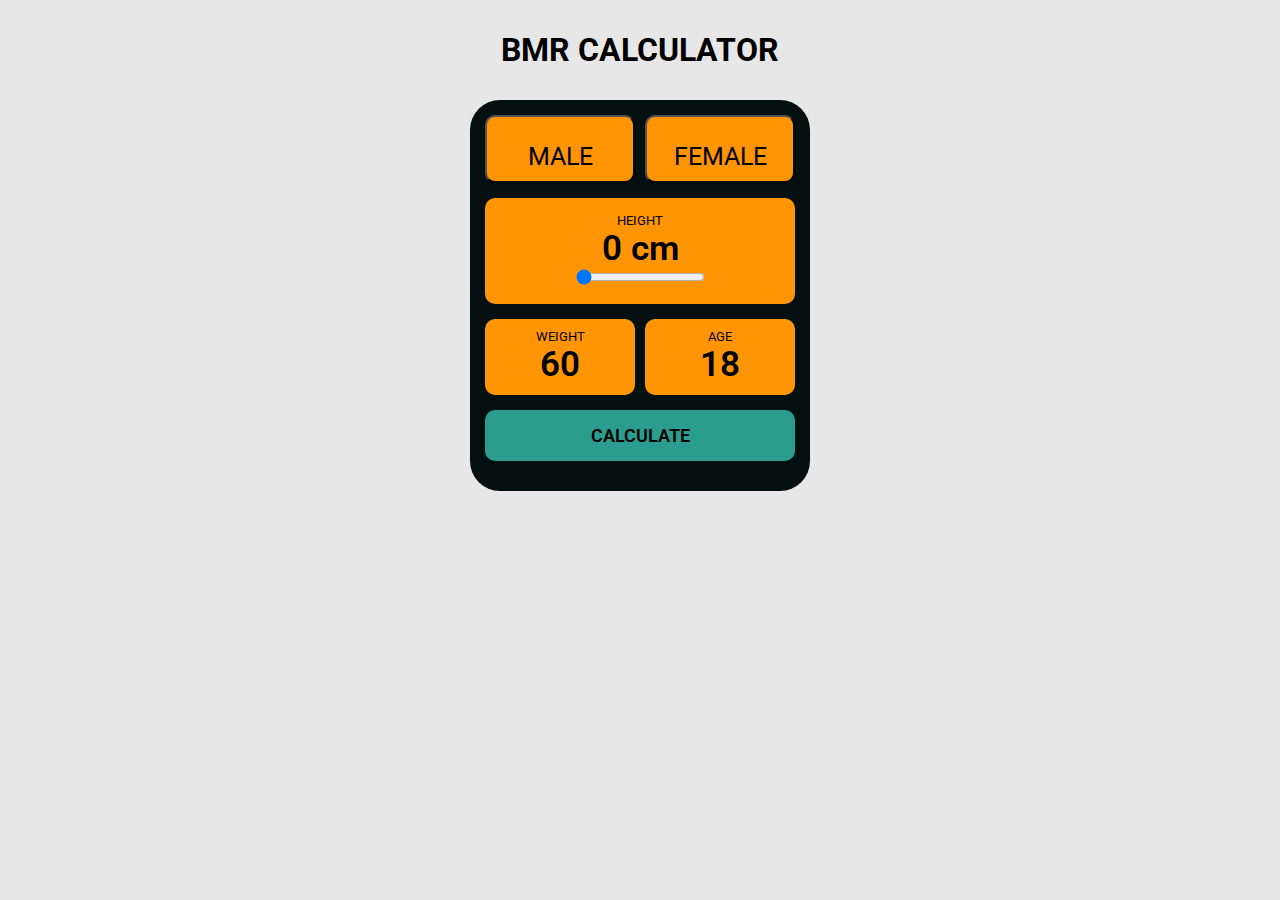
<file: index.html>
<!DOCTYPE html>
<html lang="en">
  <head>
    <meta charset="UTF-8" />
    <meta name="viewport" content="width=device-width , initial-scale=1.0" />
    <link
      rel="stylesheet"
      href="https://cdnjs.cloudflare.com/ajax/libs/font-awesome/6.5.1/css/all.min.css"
      integrity="sha512-DTOQO9RWCH3ppGqcWaEA1BIZOC6xxalwEsw9c2QQeAIftl+Vegovlnee1c9QX4TctnWMn13TZye+giMm8e2LwA=="
      crossorigin="anonymous"
      referrerpolicy="no-referrer"
    />
    <link rel="preconnect" href="https://fonts.googleapis.com" />
    <link rel="preconnect" href="https://fonts.gstatic.com" crossorigin />
    <link
      href="https://fonts.googleapis.com/css2?family=Roboto:wght@300;400;500;700&display=swap"
      rel="stylesheet"
    />
    <link rel="stylesheet" href="style.css" />
    <title>BMR CALCULATOR</title>
  </head>
  <body>
    <header>
      <h1>BMR CALCULATOR</h1>
    </header>

    <div class="card">
      <!--GENDER SECTION-->
      <section class="gender-row">
        <button class="gender" id="male-btn">
          <i class="fa-solid fa-person"></i>
          <span>MALE</span>
        </button>
        <button class="gender" id="female-btn">
          <i class="fa-solid fa-person-dress"></i>
          <span>FEMALE</span>
        </button>
      </section>
      <!--HEIGHT SECTION-->
      <section class="height">
        <p class="height-p title">HEIGHT</p>
        <p class="digits" id="height-cm">0 <span>cm</span></p>
        <input type="range" min="0" max="251" value="0" id="height-range" />
      </section>
      <!--WEIGHT AND AGE SECTION-->
      <section class="weight-age">
        <div class="weight weight-age-div">
          <p class="weight-p title">WEIGHT</p>
          <p
            class="weight-kg digits weight-age-input"
            id="weight-input"
            contenteditable="true"
          >
            60
          </p>
        </div>
        <div class="age weight-age-div">
          <p class="age-p title">AGE</p>
          <p
            class="age-yrs digits weight-age-input"
            id="age-input"
            contenteditable="true"
          >
            18
          </p>
        </div>
      </section>
      <!--CALCULATE BUTTON SECTION-->
      <section class="calculate">
        <button class="calculate-btn" id="calculate-btn">CALCULATE</button>
      </section>
      <!--RESULTS SECTION-->
      <section class="results">
        <div id="BMR-results"></div>
      </section>
    </div>
    <script src="app.js"></script>
  </body>
</html>
</file>
<file: style.css>
:root {
    --body-bg: #FFF8F0;
    --card-bg: #040F0F ;
    --section-bg: #FF9505;
    --button-bg:#2A9D8F;
    --results-bg: 
    --text: #000;
  }
  
*{
    padding: 0;
    margin: 0;
    box-sizing: border-box;
    text-align: center;
    font-family: 'Roboto', sans-serif;
}

body{
    background-color: #E7E7E7;
    display: flex;
    justify-content: center;
    align-items: center;
}

header {
    display: flex;
    justify-content: center;
    align-items: center;
    position: absolute;
    top: 0;
    width: 100%;
    height: 100px; /* adjust the height as needed */
   }

.card{
    margin: 100px auto;
    padding: 15px;
    background-color: var(--card-bg);
    color: var(--text);
    width: 340px;
    height: auto;
    border-radius: 30px;
}
section{
    margin-bottom: 15px;
}

/*GENDER SECTION STYLES */
.gender-row{
    display: flex;
    justify-content: space-between;
   }

.gender {
    display: flex;
    flex-direction: column;
    align-items: center;
    text-align: center;
    background-color: var(--section-bg);
    width: 150px;
    height: auto;
    font-size: 25px;
    padding: 10px;
    border-radius: 10px;
  }

  .gender i {
    margin-bottom: 15px; 
  }

  .gender.selected {
    border: 5px solid var(--button-bg);
  }

  /*HEIGHT SECTION STYLES */
.height{
    background-color: var(--section-bg);
    padding: 15px 0;
    border-radius: 10px;
    text-align: center;
}

.title {
    font-size: 13px;
} 

.digits{
font-size: 35px;
font-weight: 600;
}

.digits:focus {
    outline:none;
}

.height-cm span {
    font-size: 15px;
    font-weight: 100;
}

  /*WEIGHT-AGE SECTION STYLES */

.weight-age{
    display: flex;
    justify-content: space-between;
}

.weight-age-div {
    background-color: var(--section-bg);
    width: 150px;
    height: auto;
    text-align: center;
    padding: 10px;
    border-radius: 10px;
}

.button {
    background-color: rgba(215, 224, 228, 0.5);
    width: 30px;
    height: 30px;
    border: none;
    border-radius: 50%;
    font-size: 25px;
}

  /*CALCULATE SECTION STYLES */
  .calculate{
    display: flex;
    justify-content: center;
  }
.calculate-btn{
    border: none;
    width: 100%;
    background-color: var(--button-bg);
    border-radius: 10px;
    padding: 15px;
    color: var(--text);
    font-size: 18px;
    font-weight: 600;
}


.results{
    width: 100%;
    height: auto;
    color: #FFFFFF;
    font-size: 18px;
    font-weight: 500;
}
</file>
